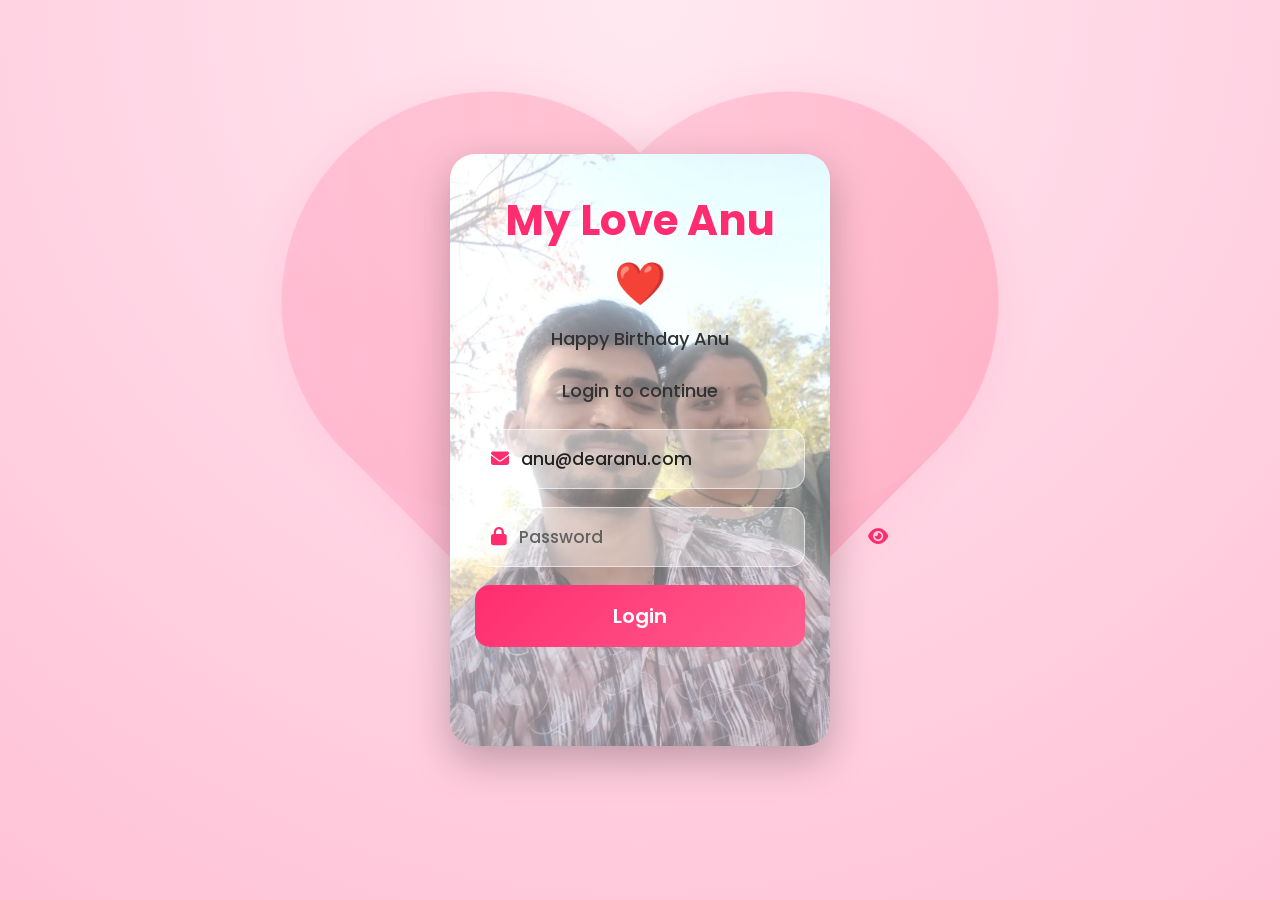
<file: index.html>
<!DOCTYPE html>
<html lang="en">
<head>
<meta charset="UTF-8">
<meta name="viewport" content="width=device-width,initial-scale=1.0">
<title>My Love Anu ❤️</title>

<link rel="stylesheet" href="style.css">

<link href="https://fonts.googleapis.com/css2?family=Poppins:wght@300;400;600;700&display=swap" rel="stylesheet">

<link rel="stylesheet"
href="https://cdnjs.cloudflare.com/ajax/libs/font-awesome/6.5.2/css/all.min.css">

</head>

<body>

<!-- Background -->
<div class="background"></div>

<!-- Big Heart -->
<div class="heart"></div>

<!-- Floating Hearts -->
<div class="floating-hearts">
<span>❤️</span>
<span>💕</span>
<span>💖</span>
<span>💗</span>
<span>💘</span>
<span>❤️</span>
</div>

<!-- Login -->
<div class="container">

<div class="login-box">

<h1>My Love Anu ❤️</h1>
<p>Happy Birthday Anu</p>
<p>Login to continue</p>

<form id="loginForm">

<div class="input-box">

<i class="fa-solid fa-envelope"></i>

<input
type="email"
id="email"
placeholder="Email Address"
required>

</div>

<div class="input-box">

<i class="fa-solid fa-lock"></i>

<input
type="password"
id="password"
placeholder="Password"
required>

<i class="fa-solid fa-eye togglePassword"></i>

</div>

<button type="submit">

Login

</button>

<p id="message"></p>

</form>

</div>

</div>
<script>
  document.addEventListener("DOMContentLoaded", function() {
    // Replace with the email address you want pre-filled
    document.getElementById("email").value = "anu@dearanu.com";
  });
</script>


<script src="script.js"></script>

</body>
</html>
</file>
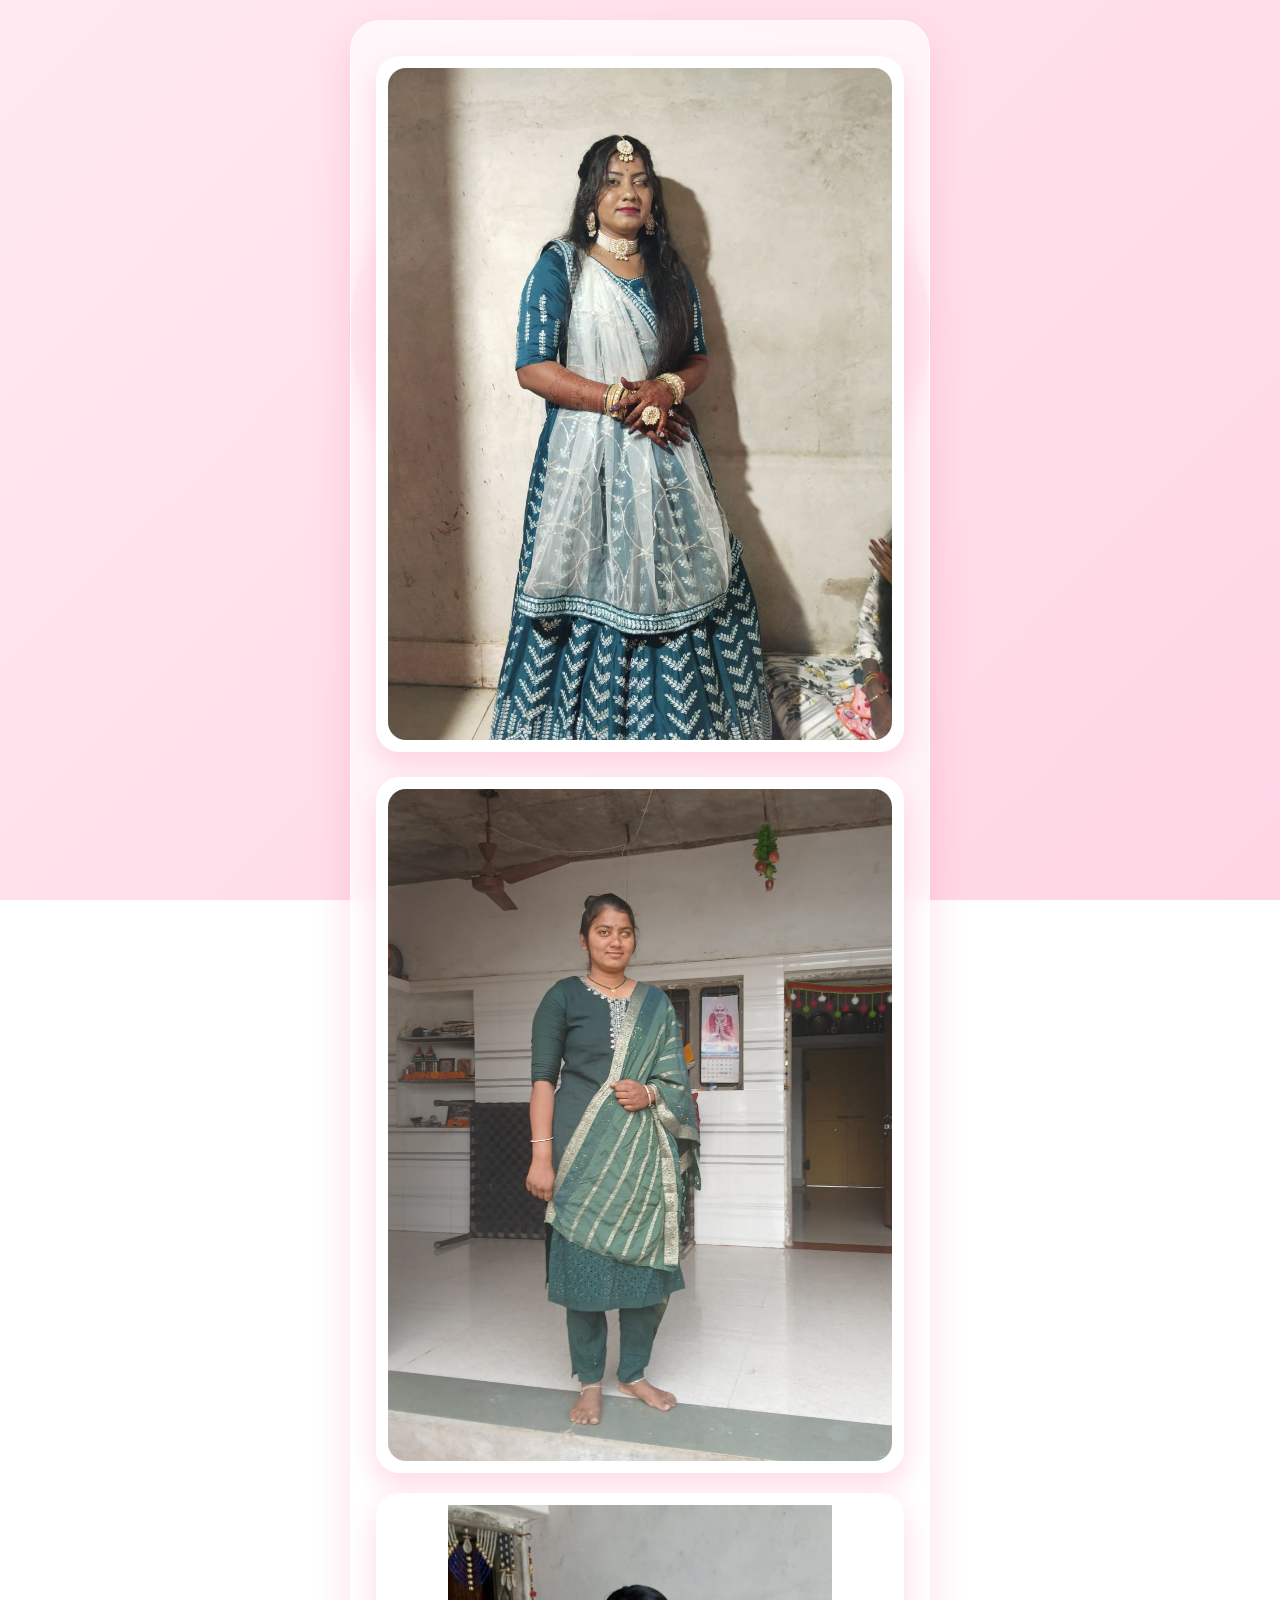
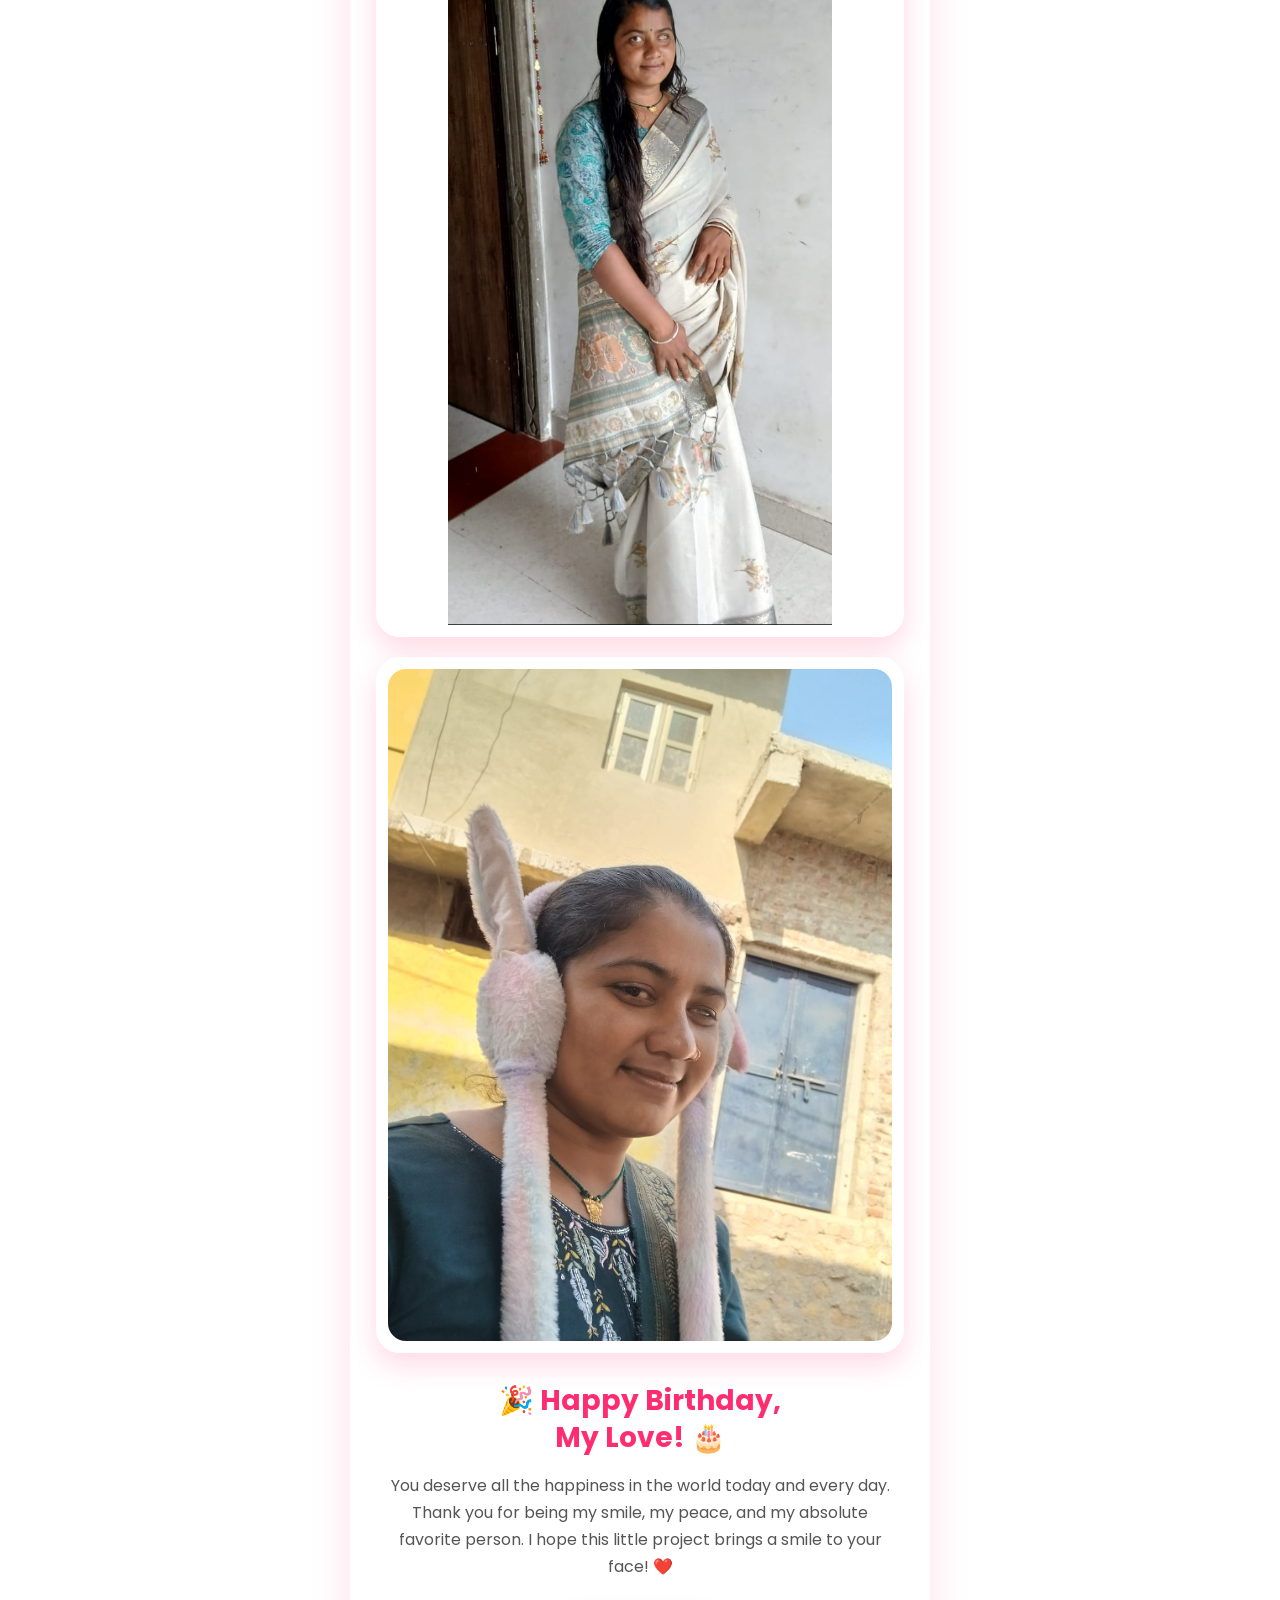
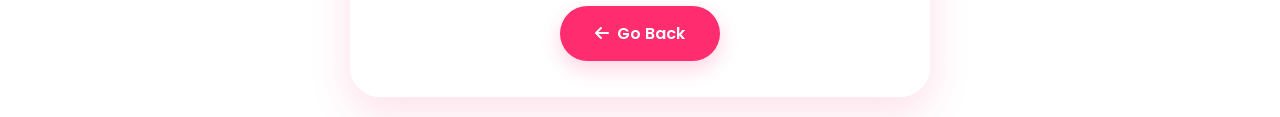
<file: surprise.html>
<!DOCTYPE html>
<html lang="en">
<head>
    <meta charset="UTF-8">
    <meta name="viewport" content="width=device-width, initial-scale=1.0, maximum-scale=1.0, user-scalable=no">
    <title>A Surprise For You 💝</title>

    <!-- Google Fonts & FontAwesome -->
    <link href="https://fonts.googleapis.com/css2?family=Poppins:wght@400;600;700&display=swap" rel="stylesheet">
    <link rel="stylesheet" href="https://cdnjs.cloudflare.com/ajax/libs/font-awesome/6.5.2/css/all.min.css">

    <!-- External Stylesheet -->
    <link rel="stylesheet" href="surprise.css">
</head>
<body>

<!-- Floating Background Elements -->
<div class="floating-hearts">
    <span>❤️</span>
    <span>💕</span>
    <span>💖</span>
    <span>💗</span>
    <span>💘</span>
    <span>💞</span>
</div>

<!-- Big Pulsing Heart Element -->
<div class="bg-heart"></div>

<!-- Main Display Card Container -->
<div class="surprise-card">

    <!-- 📸 Main Featured Photo (Home Page Style Frame) -->
    <div class="home-photo-card featured">
        <img src="surprise1.jpg" alt="Featured Moment">
    </div>

    <!-- 📸 3 Additional Photos in Home Page Card Format -->
    <div class="home-photo-gallery">
        <div class="home-photo-card">
            <img src="surprise2.jpg" alt="Memory 1">
        </div>
        <div class="home-photo-card">
            <img src="surprise3.jpg" alt="Memory 2">
        </div>
        <div class="home-photo-card">
            <img src="surprise4.jpg" alt="Memory 3">
        </div>
    </div>

    <h1>🎉 Happy Birthday,<br>My Love! 🎂</h1>
    <p>
        You deserve all the happiness in the world today and every day. 
        Thank you for being my smile, my peace, and my absolute favorite person. 
        I hope this little project brings a smile to your face! ❤️
    </p>
    
    <a href="home.html" id="backBtn" class="back-btn">
        <i class="fa-solid fa-arrow-left"></i> Go Back
    </a>
</div>

<!-- External JavaScript -->
<script src="surprise.js"></script>
</body>
</html>
</file>
<file: style.css>
*{
margin:0;
padding:0;
box-sizing:border-box;
font-family:'Poppins',sans-serif;
}

html, body {
width:100%;
overflow-x:hidden;
}

body{
display:flex;
justify-content:center;
align-items:center;
min-height:100vh;
background:linear-gradient(135deg,#ffd6e8,#fff5f8);
position:relative;
}

/* Background */
.background{
position:absolute;
inset:0;
background:radial-gradient(circle at top,#ffe9f1,#ffd5e4,#ffc2d6);
z-index:-3;
}

/* Big Heart - Centered to prevent shifting the screen layout */
.heart{
position:absolute;
top:50%;
left:50%;
width:420px;
height:420px;
background:linear-gradient(135deg,#ff4d88,#ff1744);
transform:translate(-50%, -50%) rotate(-45deg);
opacity:.18;
animation:heartbeat 1.3s infinite;
filter:drop-shadow(0 0 25px rgba(255,0,90,.35));
z-index:-2;
}

.heart::before,
.heart::after{
content:"";
position:absolute;
width:420px;
height:420px;
background:inherit;
border-radius:50%;
}

.heart::before{
top:-210px;
left:0;
}

.heart::after{
left:210px;
top:0;
}

/* Heart Beat - Updated to preserve center positioning */
@keyframes heartbeat{
0%,100%{ transform:translate(-50%, -50%) rotate(-45deg) scale(1); }
15%{ transform:translate(-50%, -50%) rotate(-45deg) scale(1.12); }
30%{ transform:translate(-50%, -50%) rotate(-45deg) scale(1); }
45%{ transform:translate(-50%, -50%) rotate(-45deg) scale(1.18); }
60%{ transform:translate(-50%, -50%) rotate(-45deg) scale(1); }
}

/* Floating Hearts */
.floating-hearts{
position:absolute;
inset:0;
overflow:hidden;
pointer-events:none;
}

.floating-hearts span{
position:absolute;
bottom:-100px;
font-size:28px;
animation:float 10s linear infinite;
opacity:.8;
}

.floating-hearts span:nth-child(1){left:8%;animation-delay:0s;}
.floating-hearts span:nth-child(2){left:24%;animation-delay:2s;}
.floating-hearts span:nth-child(3){left:42%;animation-delay:4s;}
.floating-hearts span:nth-child(4){left:60%;animation-delay:1s;}
.floating-hearts span:nth-child(5){left:78%;animation-delay:3s;}
.floating-hearts span:nth-child(6){left:92%;animation-delay:5s;}

@keyframes float{
0%{ transform:translateY(0) scale(.5); opacity:0; }
20%{ opacity:1; }
100%{ transform:translateY(-120vh) rotate(360deg) scale(1.5); opacity:0; }
}

/* Container */
.container{
width:100%;
display:flex;
justify-content:center;
align-items:center;
padding:20px;
}

/* Login Card with Image Background */
.login-box{
width:100%;
max-width:380px;
/* Decreased opacity layer to 0.35 to make the image highly visible */
background: linear-gradient(rgba(255, 255, 255, 0.35), rgba(255, 255, 255, 0.35)), 
            url('login.webp') no-repeat center center;
background-size: cover;
backdrop-filter: blur(8px);
padding:35px 25px;
border-radius:25px;
box-shadow:0 15px 40px rgba(0,0,0,.25);
text-align:center;
animation: card 1.3s infinite ease-in-out;
}

@keyframes card{
0%,100%{ transform:translateY(0); }
15%{ transform:translateY(-3px); }
45%{ transform:translateY(-6px); }
}

/* Heading - Stronger colors to sit clearly above the image background */
.login-box h1{
font-size:42px;
color:#ff2d6f;
margin-bottom:10px;
font-weight:700;
text-shadow: 0 2px 10px rgba(255,255,255,0.8);
}

.login-box p{
color:#333;
font-size:18px;
margin-bottom:25px;
font-weight: 500;
}

/* Input boxes styled explicitly solid white for absolute text readability */
/* Semi-Transparent Input Boxes */
.input-box {
    display: flex;
    align-items: center;
    background: rgba(255, 255, 255, 0.35) !important; /* Semi-transparent background */
    backdrop-filter: blur();                       /* Glass blur effect */
    border: 1.5px solid rgba(255, 255, 255, 0.6);     /* Subtle light border */
    border-radius: 15px;
    margin-bottom: 18px;
    padding: 0 15px;
    transition: .35s ease;
}

.input-box:focus-within {
    background: rgba(255, 255, 255, 0.65) !important; /* Slightly clearer when typing */
    border-color: #ff2d6f;
    box-shadow: 0 0 15px rgba(255, 45, 111, 0.3);
}

.input-box i {
    color: #ff2d6f;
    font-size: 18px;
}

.input-box input {
    flex: 1;
    border: none;
    outline: none;
    padding: 16px 12px;
    font-size: 17px;
    background: transparent !important;
    color: #222; /* Dark, readable text */
    font-weight: 500;
}

/* Make placeholder text clear and visible over background image */
.input-box input::placeholder {
    color: #555;
    opacity: 0.9;
}

/* Password Eye */
.togglePassword{
cursor:pointer;
}

/* Button */
button{
width:100%;
padding:16px;
border:none;
border-radius:15px;
background:linear-gradient(135deg,#ff2d6f,#ff5d8f);
color:#fff;
font-size:20px;
font-weight:600;
cursor:pointer;
transition:.35s ease;
}

button:hover{
transform:translateY(-2px);
box-shadow:0 10px 20px rgba(255,45,111,.35);
}

button:active{
transform:scale(.97);
}

/* Message banner styling */
#message{
margin-top:15px;
font-weight:600;
min-height:24px;
opacity:0;
transition:.4s ease;
text-shadow: 0 1px 5px rgba(255,255,255,0.9);
}

/* Mobile responsive alignment overrides */
@media(max-width:480px){
.login-box{
padding:30px 20px;
}
.login-box h1{
font-size:34px;
}
.heart{
width:300px;
height:300px;
}
.heart::before,
.heart::after{
width:300px;
height:300px;
}
.heart::before{ top:-150px; }
.heart::after{ left:150px; }
}

/* Stop floating behavior when validation animations run */
.login-box.shake,
.login-box.success {
    animation: none !important; 
}

/* Success scale action */
.login-box.success{
    animation:success .8s ease forwards;
}

@keyframes success{
    0%{transform:scale(1);}
    40%{transform:scale(1.04);}
    100%{transform:scale(1);}
}

/* Fail shake action */
.login-box.shake{
    animation:shake .45s ease-in-out;
}

@keyframes shake{
    0%,100%{transform:translateX(0);}
    20%{transform:translateX(-8px);}
    40%{transform:translateX(8px);}
    60%{transform:translateX(-5px);}
    80%{transform:translateX(5px);}
}
</file>
<file: surprise.css>
/* ================================================
   My Love One ❤️ - Surprise Page Style
================================================ */

/* Fix viewport clipping and remove vertical layout seam */
html {
    width: 100%;
    height: 100%;
    margin: 0;
    padding: 0;
    overflow-x: hidden;
}

body {
    margin: 0;
    padding: 20px;
    min-height: 100vh;
    display: flex;
    flex-direction: column;
    justify-content: center;
    align-items: center;
    /* Fixed background attachment stops gradients from splitting on mobile */
    background: linear-gradient(135deg, #ffe9f1, #ffd5e4) fixed;
    font-family: 'Poppins', sans-serif;
    text-align: center;
    color: #444;
    position: relative;
    overflow-x: hidden;
    box-sizing: border-box;
}

/* ================================================
   ✨ Floating Background Effects (Elevated Visibility)
   ================================================ */
.floating-hearts {
    position: fixed;
    top: 0;
    left: 0;
    width: 100%;
    height: 100%;
    pointer-events: none;
    z-index: 10; /* Raised to float above card borders */
    overflow: hidden;
}

.floating-hearts span {
    position: absolute;
    bottom: -80px;
    font-size: 26px;
    animation: floatUp 10s linear infinite;
    opacity: 0.85;
}

/* Distributed positions across screen */
.floating-hearts span:nth-child(1) { left: 8%; animation-delay: 0s; }
.floating-hearts span:nth-child(2) { left: 24%; animation-delay: 2.5s; }
.floating-hearts span:nth-child(3) { left: 45%; animation-delay: 5s; }
.floating-hearts span:nth-child(4) { left: 68%; animation-delay: 1s; }
.floating-hearts span:nth-child(5) { left: 82%; animation-delay: 7s; }
.floating-hearts span:nth-child(6) { left: 92%; animation-delay: 3.5s; }

@keyframes floatUp {
    0% {
        transform: translateY(0) scale(0.6) rotate(0deg);
        opacity: 0;
    }
    15% { opacity: 1; }
    100% {
        transform: translateY(-125vh) scale(1.3) rotate(360deg);
        opacity: 0;
    }
}

/* ================================================
   ❤️ Pulsing Background Heart (Visible Through Glass)
   ================================================ */
.bg-heart {
    position: fixed;
    top: 50%;
    left: 50%;
    width: 340px;
    height: 340px;
    background: #ff2d6f;
    transform: translate(-50%, -50%) rotate(-45deg);
    opacity: 0.28; /* Increased opacity so it shows clearly */
    z-index: 1;
    animation: heartbeat 1.4s infinite;
    pointer-events: none;
}

.bg-heart::before,
.bg-heart::after {
    content: "";
    position: absolute;
    width: 340px;
    height: 340px;
    background: inherit;
    border-radius: 50%;
}

.bg-heart::before { top: -170px; left: 0; }
.bg-heart::after { left: 170px; top: 0; }

@keyframes heartbeat {
    0%, 100% { transform: translate(-50%, -50%) rotate(-45deg) scale(1); }
    15% { transform: translate(-50%, -50%) rotate(-45deg) scale(1.1); }
    30% { transform: translate(-50%, -50%) rotate(-45deg) scale(1); }
    45% { transform: translate(-50%, -50%) rotate(-45deg) scale(1.15); }
    60% { transform: translate(-50%, -50%) rotate(-45deg) scale(1); }
}

/* ================================================
   🏠 Home Page Format Glassmorphism Card
   ================================================ */
.surprise-card {
    background: rgba(255, 255, 255, 0.68); /* Semi-transparent glass shows big heart */
    backdrop-filter: blur(16px);
    -webkit-backdrop-filter: blur(16px);
    border: 1.5px solid rgba(255, 255, 255, 0.7);
    padding: 35px 25px;
    border-radius: 30px;
    box-shadow: 0 15px 40px rgba(255, 45, 111, 0.15);
    max-width: 580px;
    width: 100%;
    box-sizing: border-box;
    position: relative;
    z-index: 2;
    animation: transitionIn 1.2s cubic-bezier(0.34, 1.56, 0.64, 1) forwards;
}

/* Home Page Photo Card Frame Styling */
.home-photo-card {
    background: rgba(255, 255, 255, 0.95);
    border-radius: 24px;
    padding: 10px;
    box-shadow: 0 12px 28px rgba(255, 45, 111, 0.18);
    border: 2px solid #ffffff;
    overflow: hidden;
    height: auto; /* Dynamic height fits full portrait images without cropping */
    transition: all 0.4s cubic-bezier(0.175, 0.885, 0.32, 1.275);
    position: relative;
}

.home-photo-card img {
    width: 100%;
    height: auto;
    max-height: 80vh;
    object-fit: contain; /* Guarantees 0% image cropping */
    object-position: center;
    border-radius: 18px;
    display: block;
    transition: transform 0.5s ease, filter 0.5s ease;
}

.home-photo-card:hover {
    transform: translateY(-6px) scale(1.01);
    box-shadow: 0 18px 35px rgba(255, 45, 111, 0.28);
}

.home-photo-card:hover img {
    transform: scale(1.02);
    filter: brightness(1.03);
}

/* Featured Top Photo */
.home-photo-card.featured {
    margin-bottom: 25px;
}

/* Additional Stacked Gallery Photos */
.home-photo-gallery {
    display: flex;
    flex-direction: column;
    gap: 20px;
    margin-bottom: 30px;
}

/* Text Content */
h1 {
    color: #ff2d6f;
    font-size: 28px;
    line-height: 1.3;
    margin-top: 10px;
    margin-bottom: 15px;
    font-weight: 700;
}

p {
    font-size: 16px;
    line-height: 1.7;
    color: #555;
    margin-bottom: 25px;
    padding: 0 5px;
}

/* Navigation Button */
.back-btn {
    display: inline-flex;
    align-items: center;
    justify-content: center;
    gap: 8px;
    padding: 15px 35px;
    background: #ff2d6f;
    color: white;
    text-decoration: none;
    border-radius: 50px;
    font-weight: 600;
    font-size: 16px;
    transition: 0.3s ease;
    border: none;
    box-shadow: 0 8px 20px rgba(255, 45, 111, 0.2);
}

.back-btn:hover {
    transform: translateY(-2px);
    box-shadow: 0 12px 24px rgba(255, 45, 111, 0.35);
}

.back-btn:active {
    transform: scale(0.98);
}

@keyframes transitionIn {
    from {
        opacity: 0;
        transform: translateY(30px) scale(0.95);
    }
    to {
        opacity: 1;
        transform: translateY(0) scale(1);
    }
}

/* ================================================
   Responsive Mobile Adjustments
   ================================================ */
@media (max-width: 480px) {
    body {
        padding: 12px;
    }
    .surprise-card {
        padding: 20px 14px;
        background: rgba(255, 255, 255, 0.82); /* Glass background optimized for mobile */
    }
    .home-photo-card {
        padding: 8px;
        border-radius: 18px;
    }
    .home-photo-card img {
        border-radius: 14px;
    }
    .home-photo-card.featured {
        margin-bottom: 16px;
    }
    .home-photo-gallery {
        gap: 16px;
        margin-bottom: 22px;
    }
    h1 {
        font-size: 24px;
    }
    p {
        font-size: 14px;
    }
    .back-btn {
        width: 100%;
        box-sizing: border-box; 
        font-size: 15px;
        padding: 14px 20px;
    }
    .bg-heart {
        width: 260px;
        height: 260px;
        opacity: 0.32;
    }
    .bg-heart::before,
    .bg-heart::after {
        width: 260px;
        height: 260px;
    }
    .bg-heart::before { top: -130px; }
    .bg-heart::after { left: 130px; }
}

/* ================================================
   🦋 Butterfly Page Transition Styles
   ================================================ */
.butterfly-transition-layer {
    position: fixed;
    bottom: 0;
    left: 0;
    width: 100vw;
    height: 100vh;
    pointer-events: none;
    z-index: 9999;
}

.transition-butterfly {
    position: absolute;
    bottom: -60px;
    opacity: 0;
    animation: flyUpwardsSlow 2.2s ease-out forwards, wingFlutterGentle 0.25s linear infinite alternate;
}

@keyframes flyUpwardsSlow {
    0% {
        bottom: -60px;
        opacity: 0;
        transform: translateX(0) scale(0.7) rotate(0deg);
    }
    10% { opacity: 1; }
    90% { opacity: 1; }
    100% {
        bottom: 115vh;
        opacity: 0;
        transform: translateX(40px) scale(1.2) rotate(15deg);
    }
}

@keyframes wingFlutterGentle {
    0% { transform: scaleX(1) rotate(0deg); }
    100% { transform: scaleX(0.2) rotate(5deg); }
}
</file>
